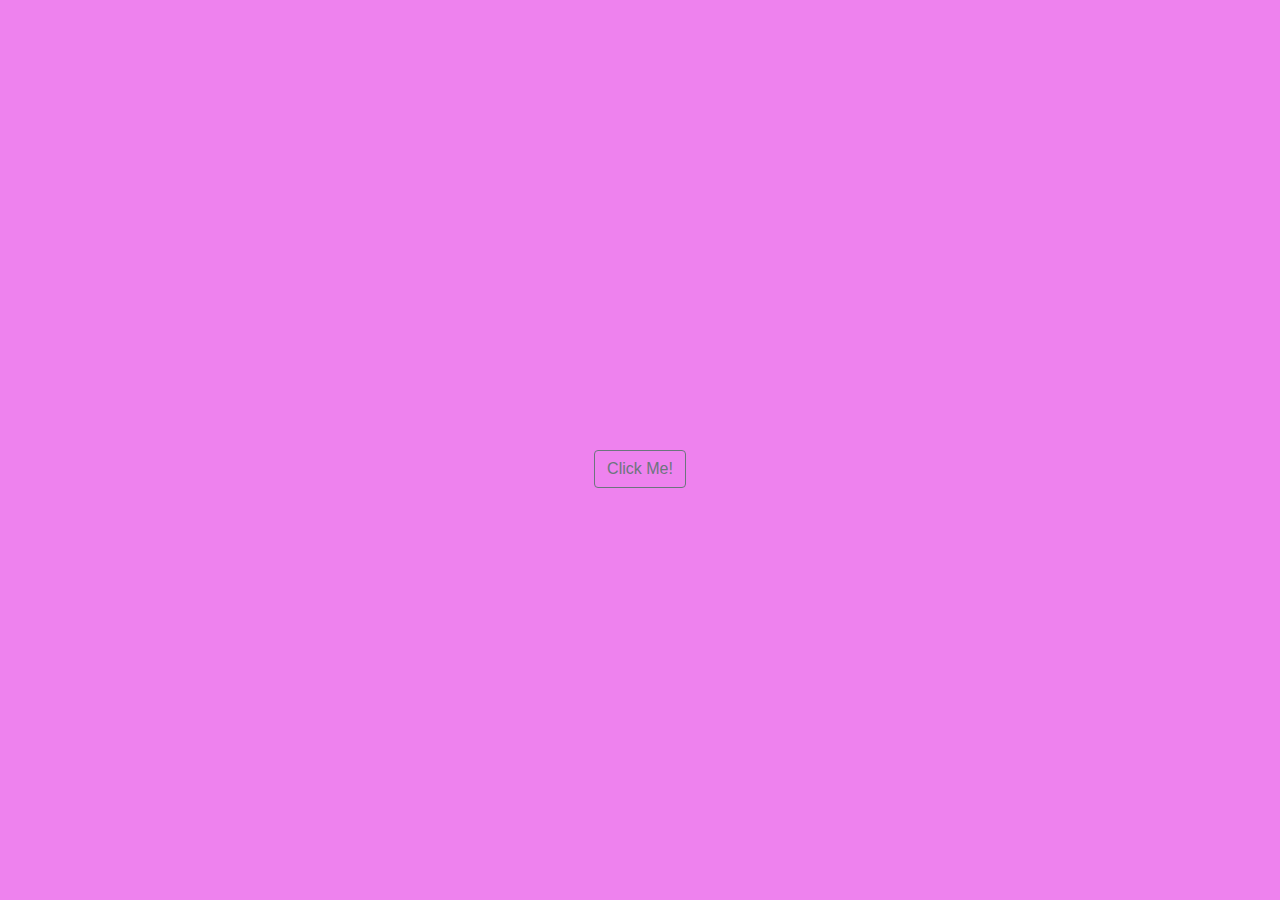
<file: __Project _Change_Color_Background/index.html>
<!DOCTYPE html>
<html lang="en">
<head>
    <meta charset="UTF-8">
    <meta name="viewport" content="width=device-width, initial-scale=1.0">
    <meta http-equiv="X-UA-Compatible" content="ie=edge">
    <title>Document</title>
    <!--bootstrap-->
    <link rel="stylesheet" href="./css/bootstrap.min.css">
    <!--main-->
    <link rel="stylesheet" href="./css/style.css">
    <!--google fonts -->
    <link rel="stylesheet" href="https://fonts.googleapis.com/css?family=Courgette">
    <!-- font awesome-->
    <!-- for local copies of font awesome, ensure webfont folder is also in local root directory-->
    <link rel="stylesheet" href="./css/all.min.css">
    </head>
<body>
    <div class="container">
        <div class="row max-height align-items-center text-center">
            <div class="col">
                <button class="btn btn-outline-secondary">Click Me!</button>
            </div> 

        </div>
               
    </div>
    
    <!--jQuery-->
    <script src="./js/jquery-3.4.1.min.js"></script>
    <!--bootstrap-->
    <script src="./js/bootstrap.bundle.min.js"></script>
    <script src="./js/script.js"></script>
</body>
</html>
</file>
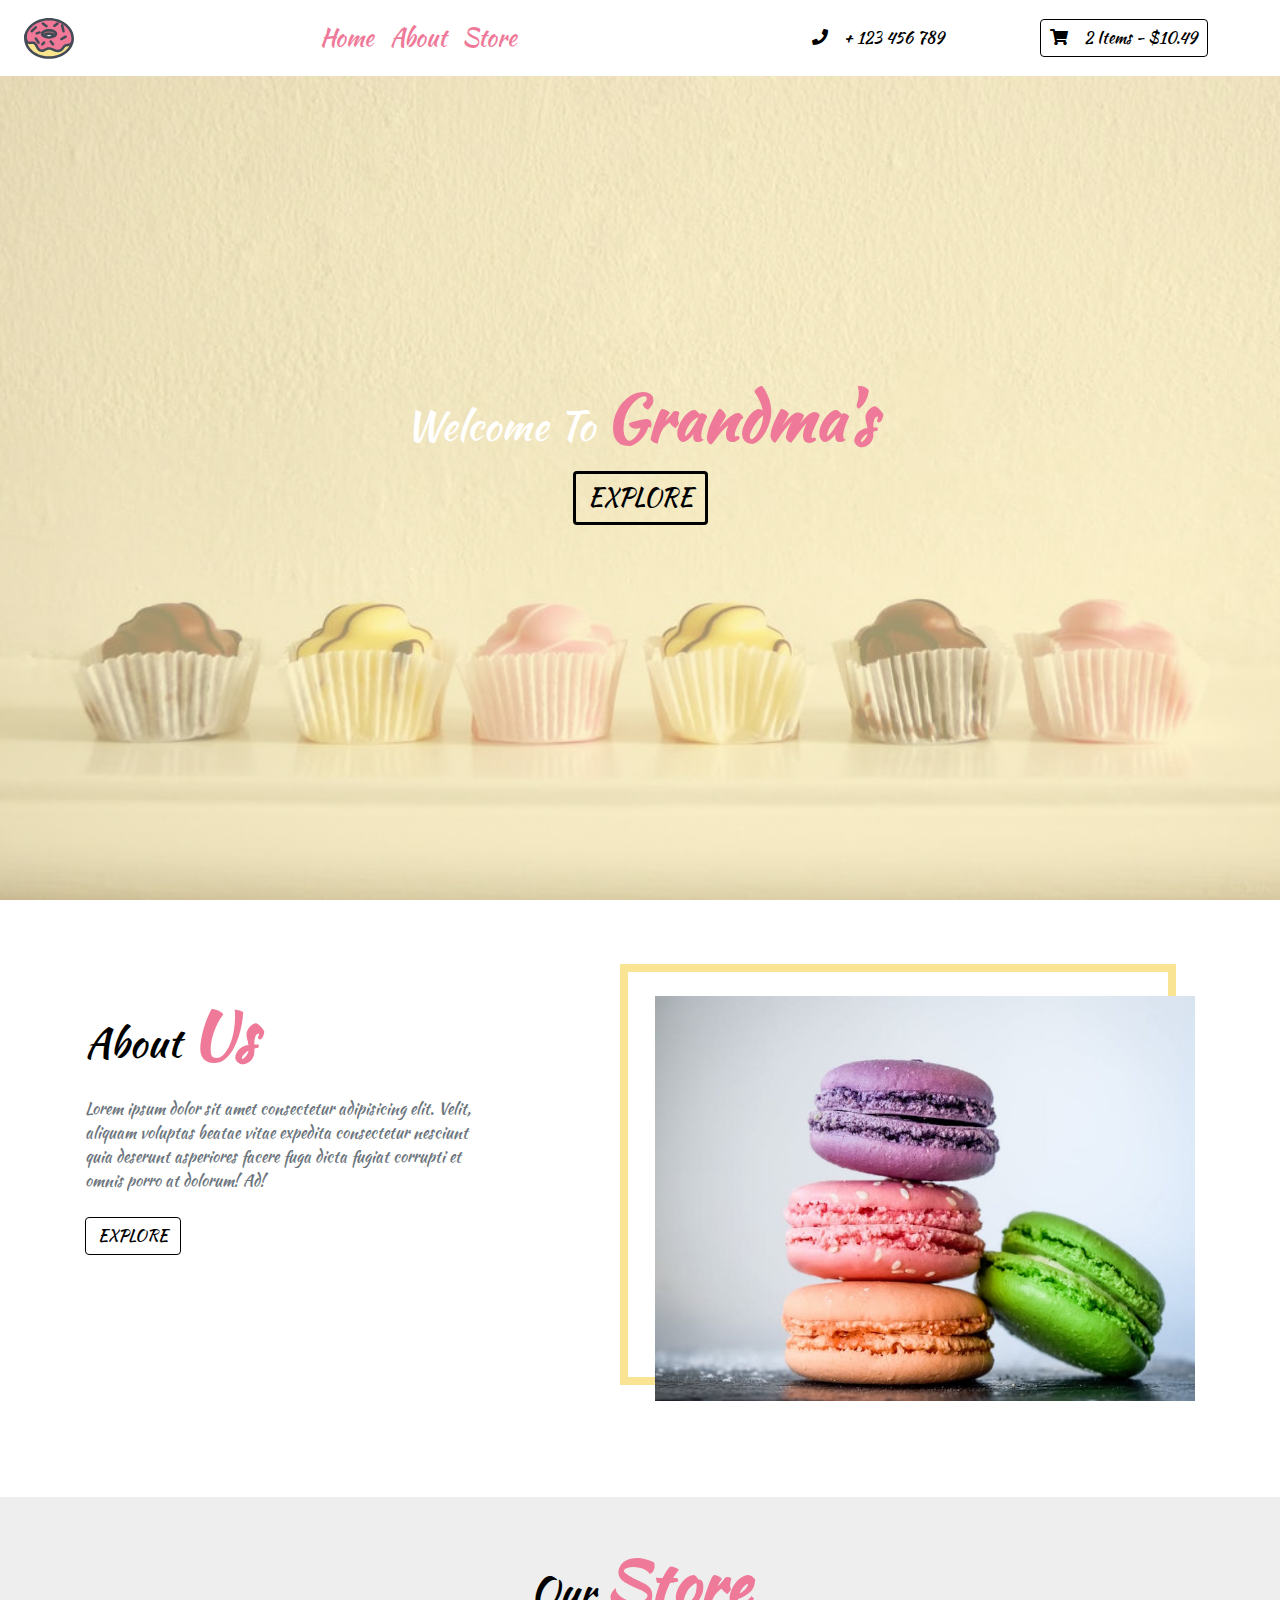
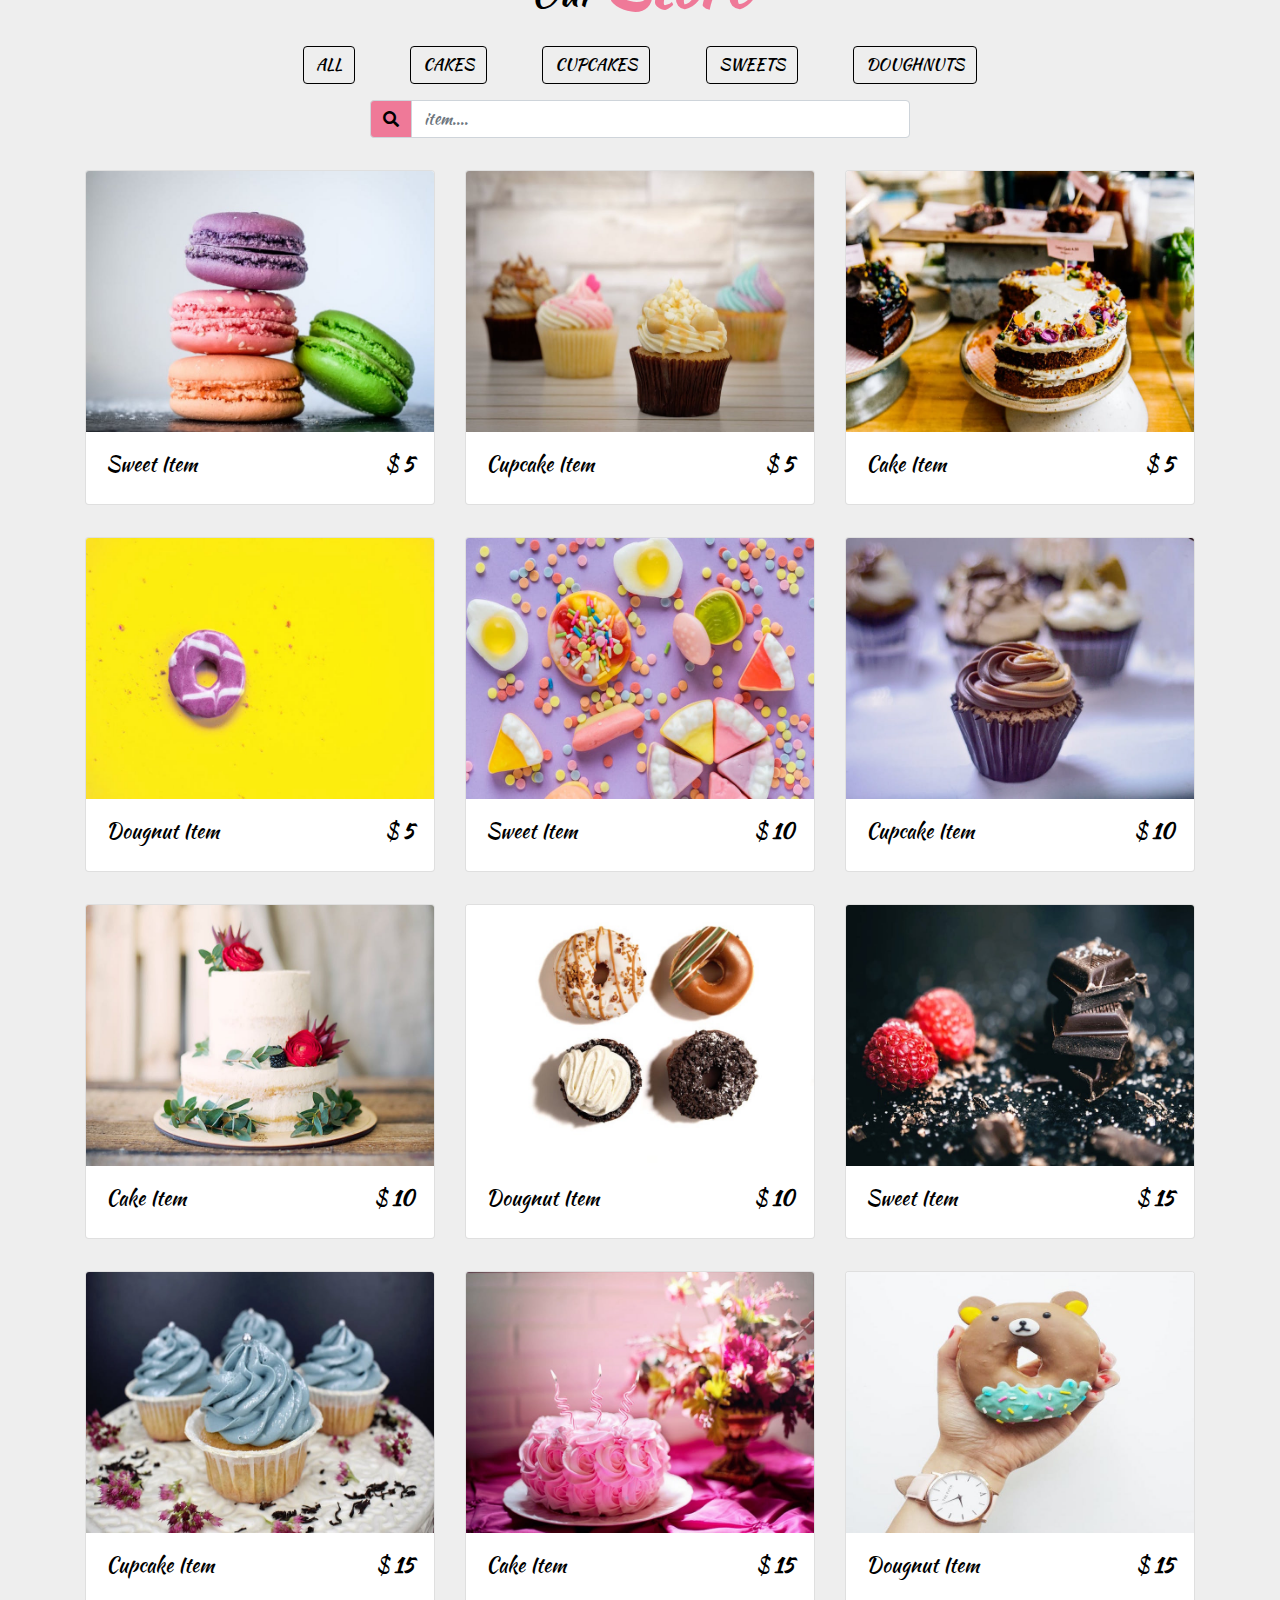
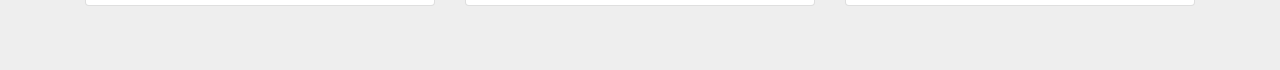
<file: _Filter_Project/index.html>
<!DOCTYPE html>
<html lang="en">

<head>
  <meta charset="UTF-8">
  <meta name="viewport" content="width=device-width, initial-scale=1.0">
  <meta http-equiv="X-UA-Compatible" content="ie=edge">
  <!-- bootstrap css -->
  <link rel="stylesheet" href="css/bootstrap.min.css">
  <!-- main css -->
  <link rel="stylesheet" href="css/style.css">

  <!-- font awesome -->
  <link rel="stylesheet" href="css/all.css">
  <title>Starter Template</title>
  <style>
  </style>
</head>

<body>
  <!-- header -->
  <header>
    <!-- navbar  -->
    <!-- 
https://www.iconfinder.com/icons/2427887/dessert_donut_doughnut_fat_sweets_icon
Creative Commons (Attribution 3.0 Unported);
https://www.iconfinder.com/korawan_m
     -->
    <nav class="navbar navbar-expand-lg px-4">
      <a class="navbar-brand" href="#"><img src="img/logo.svg" alt=""></a>
      <button class="navbar-toggler" type="button" data-toggle="collapse" data-target="#myNav">
        <span class="toggler-icon"><i class="fas fa-bars"></i></span>
      </button>
      <div class="collapse navbar-collapse" id="myNav">
        <ul class="navbar-nav mx-auto text-capitalize">
          <li class="nav-item active">
            <a class="nav-link" href="#">home</a>
          </li>
          <li class="nav-item">
            <a class="nav-link " href="#">about</a>
          </li>
          <li class="nav-item">
            <a class="nav-link" href="#">store</a>
          </li>
        </ul>
        <div class="nav-info-items d-none d-lg-flex ">
          <!-- single info -->
          <div class="nav-info align-items-center d-flex justify-content-between mx-lg-5">
            <span class="info-icon mx-lg-3"><i class="fas fa-phone"></i></span>
            <p class="mb-0">+ 123 456 789</p>
          </div>
          <!-- end of single info -->
          <!-- single info -->
          <div id="cart-info" class="nav-info align-items-center cart-info d-flex justify-content-between mx-lg-5">
            <span class="cart-info__icon mr-lg-3"><i class="fas fa-shopping-cart"></i></span>
            <p class="mb-0 text-capitalize"><span id="item-count">2 </span> items - $<span class="item-total">10.49</span></p>
          </div>
          <!-- end of single info -->
        </div>
      </div>
    </nav>
    <!-- end of nav -->
    <!-- banner  -->
    <div class="container-fluid">
      <div class="row max-height justify-content-center align-items-center">
        <div class="col-10 mx-auto banner text-center">
          <h1 class="text-capitalize">welcome to <strong class="banner-title ">grandma's</strong></h1>
          <a href="#store" class="btn banner-link text-uppercase my-2">explore</a>

        </div>
        <div id="cart" class="cart">
          <!-- cart item -->
          <div class="cart-item d-flex justify-content-between text-capitalize my-3">
            <img src="img/z-cake-2.jpeg" class="img-fluid rounded-circle" id="item-img" alt="">
            <div class="item-text">

              <p id="cart-item-title" class="font-weight-bold mb-0">cart item</p>
              <p id="cart-item-price" class="mb-0">10.99</p>
            </div>
            <a href="#" id='cart-item-remove' class="cart-item-remove">
              <i class="fas fa-trash"></i>
            </a>
          </div>
          <!--end of  cart item -->
          <!-- cart item -->
          <div class="cart-item d-flex justify-content-between text-capitalize my-3">
            <img src="img/z-sweets-3.jpeg" class="img-fluid rounded-circle" id="item-img" alt="">
            <div class="cart-item-text">

              <p id="cart-item-title" class="font-weight-bold mb-0">cart item</p>
              <p id="cart-item-price" class="mb-0">10.99</p>
            </div>
            <a href="#" id='cart-item-remove' class="cart-item-remove">
              <i class="fas fa-trash"></i>
            </a>
          </div>
          <!--end of  cart item -->
          <!-- cart total -->
          <div class="cart-total-container d-flex justify-content-around text-capitalize mt-5">
            <h5>total</h5>
            <h5> $ <strong id="cart-total" class="font-weight-bold">10.00</strong> </h5>
          </div>
          <!--end cart total -->
          <!-- cart buttons -->
          <div class="cart-buttons-container mt-3 d-flex justify-content-between">
            <a href="#" id="clear-cart" class="btn btn-outline-secondary btn-black text-uppercase">clear cart</a>
            <a href="#" class="btn btn-outline-secondary text-uppercase btn-pink">checkout</a>
          </div>
          <!--end of  cart buttons -->
          <!--  -->
        </div>
      </div>
    </div>




    <!--end of  banner  -->
  </header>
  <!-- header -->
  <!-- about us -->
  <section class="about py-5" id="about">
    <div class="container">

      <div class="row">
        <div class="col-10 mx-auto col-md-6 my-5">
          <h1 class="text-capitalize">about <strong class="banner-title ">us</strong></h1>
          <p class="my-4 text-muted w-75">Lorem ipsum dolor sit amet consectetur adipisicing elit. Velit, aliquam voluptas
            beatae vitae expedita consectetur nesciunt quia deserunt asperiores facere fuga dicta fugiat corrupti et omnis
            porro at dolorum! Ad!</p>
          <a href="#" class="btn btn-outline-secondary btn-black text-uppercase ">explore</a>

        </div>
        <div class="col-10 mx-auto col-md-6 align-self-center my-5">
          <div class="about-img__container">
            <img src="img/sweets-1.jpeg" class="img-fluid" alt="">
          </div>
        </div>
      </div>
    </div>
  </section>

  <!-- end of about us -->


  <!-- store -->
  <section id="store" class="store py-5">
    <div class="container">
      <!-- section title -->
      <div class="row">
        <div class="col-10 mx-auto col-sm-6 text-center">
          <h1 class="text-capitalize">our <strong class="banner-title ">store</strong></h1>
        </div>
      </div>
      <!-- end of section title -->
      <!--filter buttons -->
      <div class="row">
        <div class=" col-lg-8 mx-auto d-flex justify-content-around my-2 sortBtn flex-wrap">
          <a href="#" class="btn btn-outline-secondary btn-black text-uppercase filter-btn m-2" data-filter="all"> all</a>
          <a href="#" class="btn btn-outline-secondary btn-black text-uppercase filter-btn m-2" data-filter="cakes">cakes</a>
          <a href="#" class="btn btn-outline-secondary btn-black text-uppercase filter-btn m-2" data-filter="cupcakes">cupcakes</a>
          <a href="#" class="btn btn-outline-secondary btn-black text-uppercase filter-btn m-2" data-filter="sweets">sweets</a>
          <a href="#" class="btn btn-outline-secondary btn-black text-uppercase filter-btn m-2" data-filter="doughnuts">doughnuts</a>
        </div>
      </div>
      <!-- search box -->
      <div class="row">

        <div class="col-10 mx-auto col-md-6">
          <form>
            <div class="input-group mb-3">
              <div class="input-group-prepend ">
                <span class="input-group-text search-box" id="search-icon"><i class="fas fa-search"></i></span>
              </div>
              <input type="text" class="form-control" placeholder='item....' id="search-item">
            </div>

          </form>
        </div>
      </div>
      <!--end of filter buttons -->
      <!-- store  items-->
      <div class="row" id="store-items">
        <!-- single item -->
        <div class="col-10 col-sm-6 col-lg-4 mx-auto my-3 store-item sweets" data-item="sweets">
          <div class="card ">
            <div class="img-container">
              <img src="img/sweets-1.jpeg" class="card-img-top store-img" alt="">
              <span class="store-item-icon">
                <i class="fas fa-shopping-cart"></i>
              </span>
            </div>
            <div class="card-body">
              <div class="card-text d-flex justify-content-between text-capitalize">
                <h5 id="store-item-name">sweet item</h5>
                <h5 class="store-item-value">$ <strong id="store-item-price" class="font-weight-bold">5</strong></h5>

              </div>
            </div>


          </div>
          <!-- end of card-->
        </div>
        <!--end of single store item-->
        <!-- single item -->
        <div class="col-10 col-sm-6 col-lg-4 mx-auto my-3 store-item cupcakes" data-item="cupcakes">
          <div class="card ">
            <div class="img-container">
              <img src="img/cupcake-1.jpeg" class="card-img-top store-img" alt="">
              <span class="store-item-icon">
                <i class="fas fa-shopping-cart"></i>
              </span>
            </div>
            <div class="card-body">
              <div class="card-text d-flex justify-content-between text-capitalize">
                <h5 id="store-item-name">cupcake item</h5>
                <h5 class="store-item-value">$ <strong id="store-item-price" class="font-weight-bold">5</strong></h5>

              </div>
            </div>


          </div>
          <!-- end of card-->
        </div>
        <!--end of single store item-->
        <!-- single item -->
        <div class="col-10 col-sm-6 col-lg-4 mx-auto my-3 store-item cakes" data-item="cakes">
          <div class="card ">
            <div class="img-container">
              <img src="img/cake-1.jpeg" class="card-img-top store-img" alt="">
              <span class="store-item-icon">
                <i class="fas fa-shopping-cart"></i>
              </span>
            </div>
            <div class="card-body">
              <div class="card-text d-flex justify-content-between text-capitalize">
                <h5 id="store-item-name">cake item</h5>
                <h5 class="store-item-value">$ <strong id="store-item-price" class="font-weight-bold">5</strong></h5>

              </div>
            </div>


          </div>
          <!-- end of card-->
        </div>
        <!--end of single store item-->
        <!-- single item -->
        <div class="col-10 col-sm-6 col-lg-4 mx-auto my-3 store-item doughnuts" data-item="dougnuts">
          <div class="card ">
            <div class="img-container">
              <img src="img/doughnut-1.jpeg" class="card-img-top store-img" alt="">
              <span class="store-item-icon">
                <i class="fas fa-shopping-cart"></i>
              </span>
            </div>
            <div class="card-body">
              <div class="card-text d-flex justify-content-between text-capitalize">
                <h5 id="store-item-name">dougnut item</h5>
                <h5 class="store-item-value">$ <strong id="store-item-price" class="font-weight-bold">5</strong></h5>

              </div>
            </div>


          </div>
          <!-- end of card-->
        </div>
        <!--end of single store item-->
        <!-- single item -->
        <div class="col-10 col-sm-6 col-lg-4 mx-auto my-3 store-item sweets" data-item="sweets">
          <div class="card ">
            <div class="img-container">
              <img src="img/sweets-2.jpeg" class="card-img-top store-img" alt="">
              <span class="store-item-icon">
                <i class="fas fa-shopping-cart"></i>
              </span>
            </div>
            <div class="card-body">
              <div class="card-text d-flex justify-content-between text-capitalize">
                <h5 id="store-item-name">sweet item</h5>
                <h5 class="store-item-value">$ <strong id="store-item-price" class="font-weight-bold">10</strong></h5>

              </div>
            </div>


          </div>
          <!-- end of card-->
        </div>
        <!--end of single store item-->
        <!-- single item -->
        <div class="col-10 col-sm-6 col-lg-4 mx-auto my-3 store-item cupcakes" data-item="cupcakes">
          <div class="card ">
            <div class="img-container">
              <img src="img/cupcake-2.jpeg" class="card-img-top store-img" alt="">
              <span class="store-item-icon">
                <i class="fas fa-shopping-cart"></i>
              </span>
            </div>
            <div class="card-body">
              <div class="card-text d-flex justify-content-between text-capitalize">
                <h5 id="store-item-name">cupcake item</h5>
                <h5 class="store-item-value">$ <strong id="store-item-price" class="font-weight-bold">10</strong></h5>

              </div>
            </div>


          </div>
          <!-- end of card-->
        </div>
        <!--end of single store item-->
        <!-- single item -->
        <div class="col-10 col-sm-6 col-lg-4 mx-auto my-3 store-item cakes" data-item="cakes">
          <div class="card ">
            <div class="img-container">
              <img src="img/cake-2.jpeg" class="card-img-top store-img" alt="">
              <span class="store-item-icon">
                <i class="fas fa-shopping-cart"></i>
              </span>
            </div>
            <div class="card-body">
              <div class="card-text d-flex justify-content-between text-capitalize">
                <h5 id="store-item-name">cake item</h5>
                <h5 class="store-item-value">$ <strong id="store-item-price" class="font-weight-bold">10</strong></h5>

              </div>
            </div>


          </div>
          <!-- end of card-->
        </div>
        <!--end of single store item-->
        <!-- single item -->
        <div class="col-10 col-sm-6 col-lg-4 mx-auto my-3 store-item doughnuts" data-item="dougnuts">
          <div class="card ">
            <div class="img-container">
              <img src="img/doughnut-2.jpeg" class="card-img-top store-img" alt="">
              <span class="store-item-icon">
                <i class="fas fa-shopping-cart"></i>
              </span>
            </div>
            <div class="card-body">
              <div class="card-text d-flex justify-content-between text-capitalize">
                <h5 id="store-item-name">dougnut item</h5>
                <h5 class="store-item-value">$ <strong id="store-item-price" class="font-weight-bold">10</strong></h5>

              </div>
            </div>


          </div>
          <!-- end of card-->
        </div>
        <!--end of single store item-->
        <!-- single item -->
        <div class="col-10 col-sm-6 col-lg-4 mx-auto my-3 store-item sweets" data-item="sweets">
          <div class="card ">
            <div class="img-container">
              <img src="img/sweets-3.jpeg" class="card-img-top store-img" alt="">
              <span class="store-item-icon">
                <i class="fas fa-shopping-cart"></i>
              </span>
            </div>
            <div class="card-body">
              <div class="card-text d-flex justify-content-between text-capitalize">
                <h5 id="store-item-name">sweet item</h5>
                <h5 class="store-item-value">$ <strong id="store-item-price" class="font-weight-bold">15</strong></h5>

              </div>
            </div>


          </div>
          <!-- end of card-->
        </div>
        <!--end of single store item-->
        <!-- single item -->
        <div class="col-10 col-sm-6 col-lg-4 mx-auto my-3 store-item cupcakes" data-item="cupcakes">
          <div class="card ">
            <div class="img-container">
              <img src="img/cupcake-3.jpeg" class="card-img-top store-img" alt="">
              <span class="store-item-icon">
                <i class="fas fa-shopping-cart"></i>
              </span>
            </div>
            <div class="card-body">
              <div class="card-text d-flex justify-content-between text-capitalize">
                <h5 id="store-item-name">cupcake item</h5>
                <h5 class="store-item-value">$ <strong id="store-item-price" class="font-weight-bold">15</strong></h5>

              </div>
            </div>


          </div>
          <!-- end of card-->
        </div>
        <!--end of single store item-->
        <!-- single item -->
        <div class="col-10 col-sm-6 col-lg-4 mx-auto my-3 store-item cakes" data-item="cakes">
          <div class="card ">
            <div class="img-container">
              <img src="img/cake-3.jpeg" class="card-img-top store-img" alt="">
              <span class="store-item-icon">
                <i class="fas fa-shopping-cart"></i>
              </span>
            </div>
            <div class="card-body">
              <div class="card-text d-flex justify-content-between text-capitalize">
                <h5 id="store-item-name">cake item</h5>
                <h5 class="store-item-value">$ <strong id="store-item-price" class="font-weight-bold">15</strong></h5>

              </div>
            </div>


          </div>
          <!-- end of card-->
        </div>
        <!--end of single store item-->
        <!-- single item -->
        <div class="col-10 col-sm-6 col-lg-4 mx-auto my-3 store-item doughnuts" data-item="dougnuts">
          <div class="card ">
            <div class="img-container">
              <img src="img/doughnut-3.jpeg" class="card-img-top store-img" alt="">
              <span class="store-item-icon">
                <i class="fas fa-shopping-cart"></i>
              </span>
            </div>
            <div class="card-body">
              <div class="card-text d-flex justify-content-between text-capitalize">
                <h5 id="store-item-name">dougnut item</h5>
                <h5 class="store-item-value">$ <strong id="store-item-price" class="font-weight-bold">15</strong></h5>

              </div>
            </div>


          </div>
          <!-- end of card-->
        </div>
        <!--end of single store item-->

      </div>
  </section>
  <!--end of store items -->



  <!-- jquery -->
  <script src="js/jquery-3.3.1.min.js"></script>
  <!-- bootstrap js -->
  <script src="js/bootstrap.bundle.min.js"></script>
  <!-- script js -->
  <script src="js/app.js"></script>
</body>

</html>
</file>
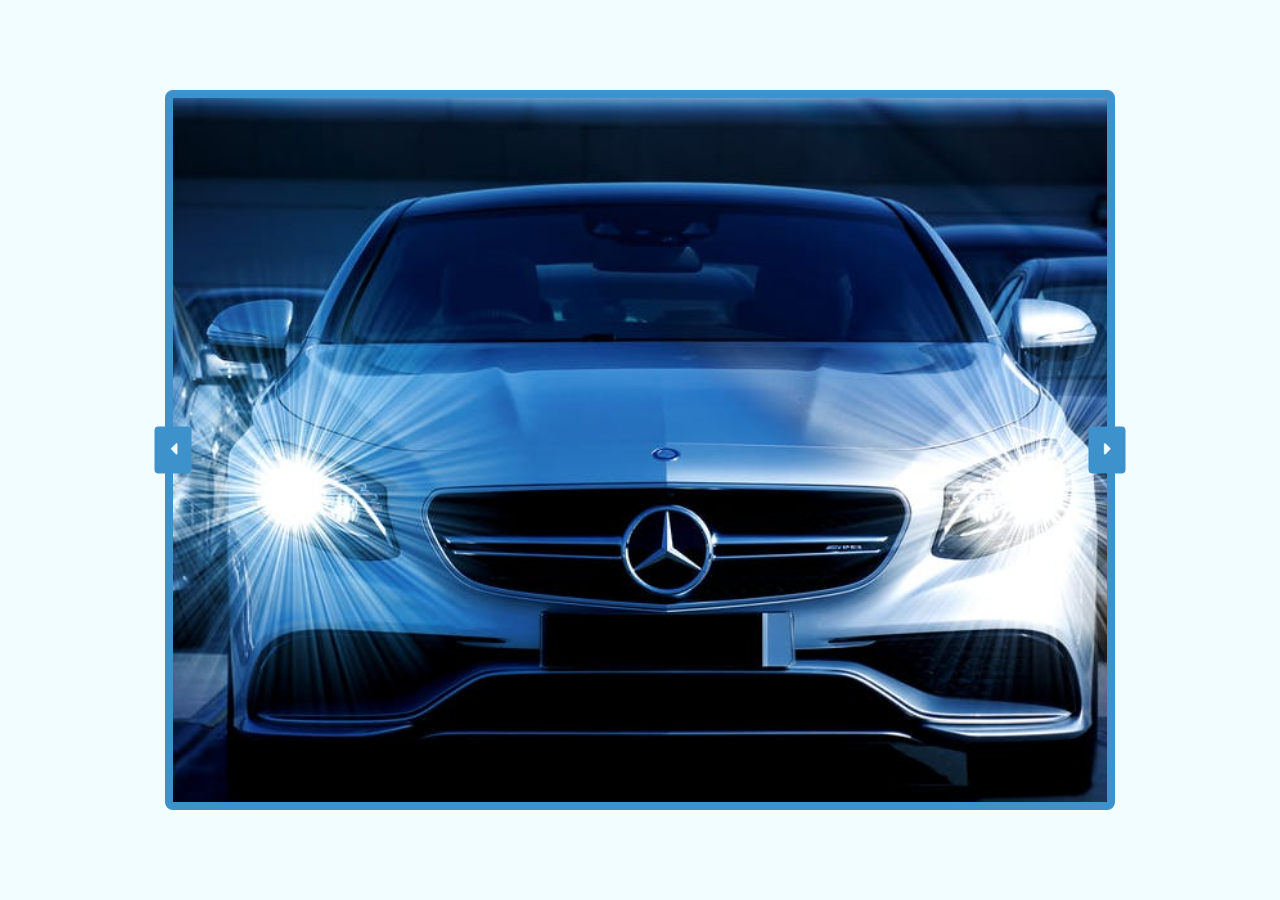
<file: _Project_Background_Image_Slider/index.html>
<!DOCTYPE html>
<html lang="en">

<head>
 <meta charset="UTF-8">
 <meta name="viewport" content="width=device-width, initial-scale=1.0">
 <meta http-equiv="X-UA-Compatible" content="ie=edge">
 <!-- bootstrap css -->
 <link rel="stylesheet" href="css/bootstrap.min.css">
 <!-- main css -->
 <link rel="stylesheet" href="css/main.css">
 <!-- google fonts -->
 <link href="https://fonts.googleapis.com/css?family=Courgette" rel="stylesheet">

 <!-- font awesome -->
 <link rel="stylesheet" href="css/all.css">
 <title>Background Image Project</title>
 <style>
 </style>
</head>

<body>


 <div class="container">
  <div class="row max-height align-items-center">
   <div class="col-9 col-md-10 mx-auto img-container">
    <a class="btn btn-left"><i class="fas fa-caret-left"></i></a>
    <a class="btn btn-right"><i class="fas fa-caret-right"></i></a>
   </div>
  </div>
 </div>





 <!-- jquery -->
 <script src="js/jquery-3.3.1.min.js"></script>
 <!-- bootstrap js -->
 <script src="js/bootstrap.bundle.min.js"></script>
 <!-- script js -->
 <script src="js/app.js"></script>
</body>

</html>
</file>
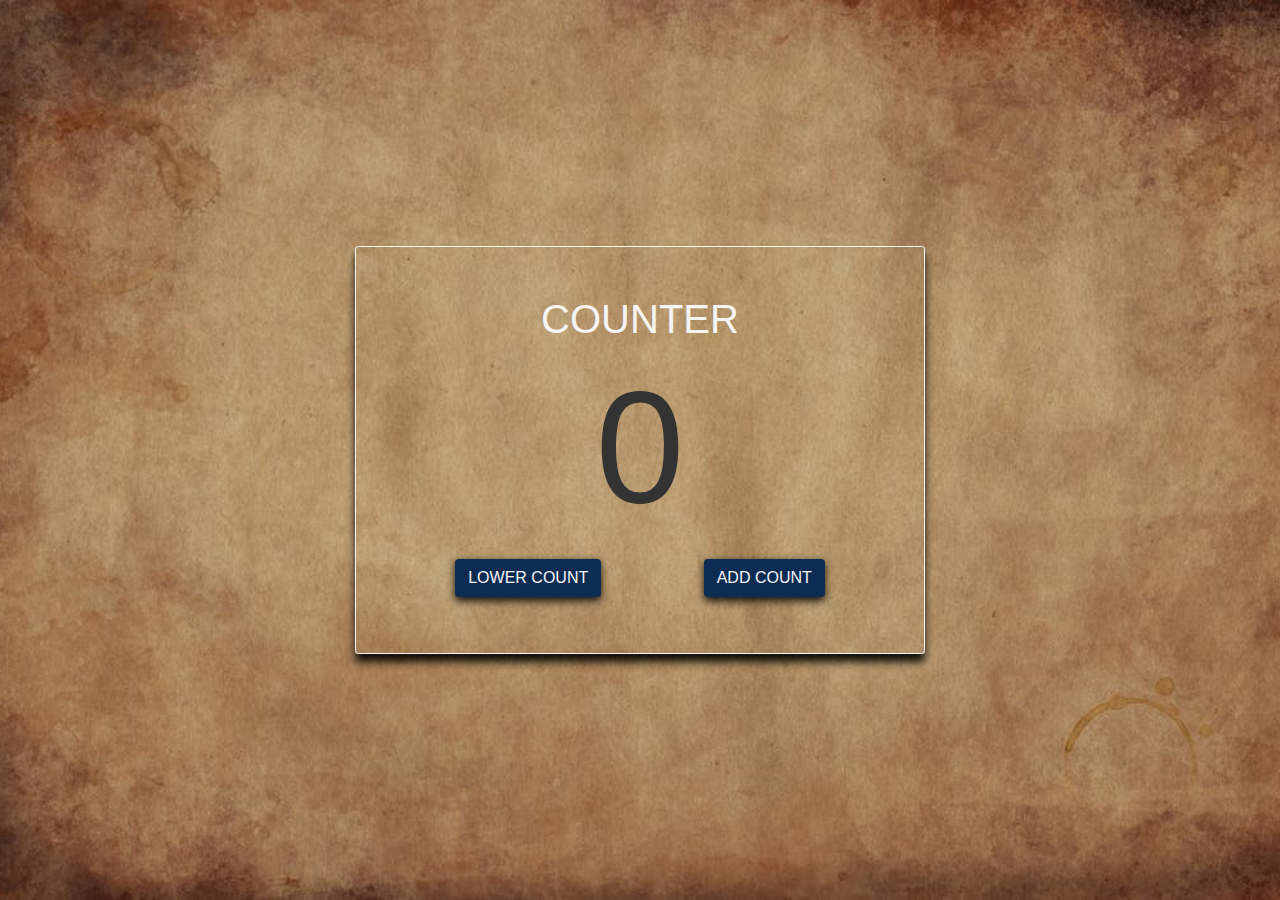
<file: _Project_Counter/index.html>
<!DOCTYPE html>
<html lang="en">

<head>
 <meta charset="UTF-8">
 <meta name="viewport" content="width=device-width, initial-scale=1.0">
 <meta http-equiv="X-UA-Compatible" content="ie=edge">
 <!-- bootstrap css -->
 <link rel="stylesheet" href="css/bootstrap.min.css">
 <!-- main css -->
 <link rel="stylesheet" href="css/main.css">
 <!-- google fonts -->
 <link href="https://fonts.googleapis.com/css?family=Courgette" rel="stylesheet">

 <!-- font awesome -->
 <script src="js/all.js"></script>
 <title>Counter Project</title>
 <style>
 </style>
</head>

<body>


 <div class="container">
  <div class="row max-height align-items-center">
   <div class="col-10 mx-auto col-md-6 text-center main-container p-5">
    <h1 class="text-uppercase">counter</h1>
    <h1 id="counter">0</h1>
    <div class="btn-container d-flex justify-content-around flex-wrap">
     <button class="btn counterBtn prevBtn text-uppercase m-2">lower count</button>
     <button class="btn counterBtn nextBtn text-uppercase m-2">add count</button>
    </div>
   </div>
  </div>
 </div>



 <!-- jquery -->
 <script src="js/jquery-3.3.1.min.js"></script>
 <!-- bootstrap js -->
 <script src="js/bootstrap.bundle.min.js"></script>
 <!-- script js -->
 <script src="js/app.js"></script>
</body>

</html>
</file>
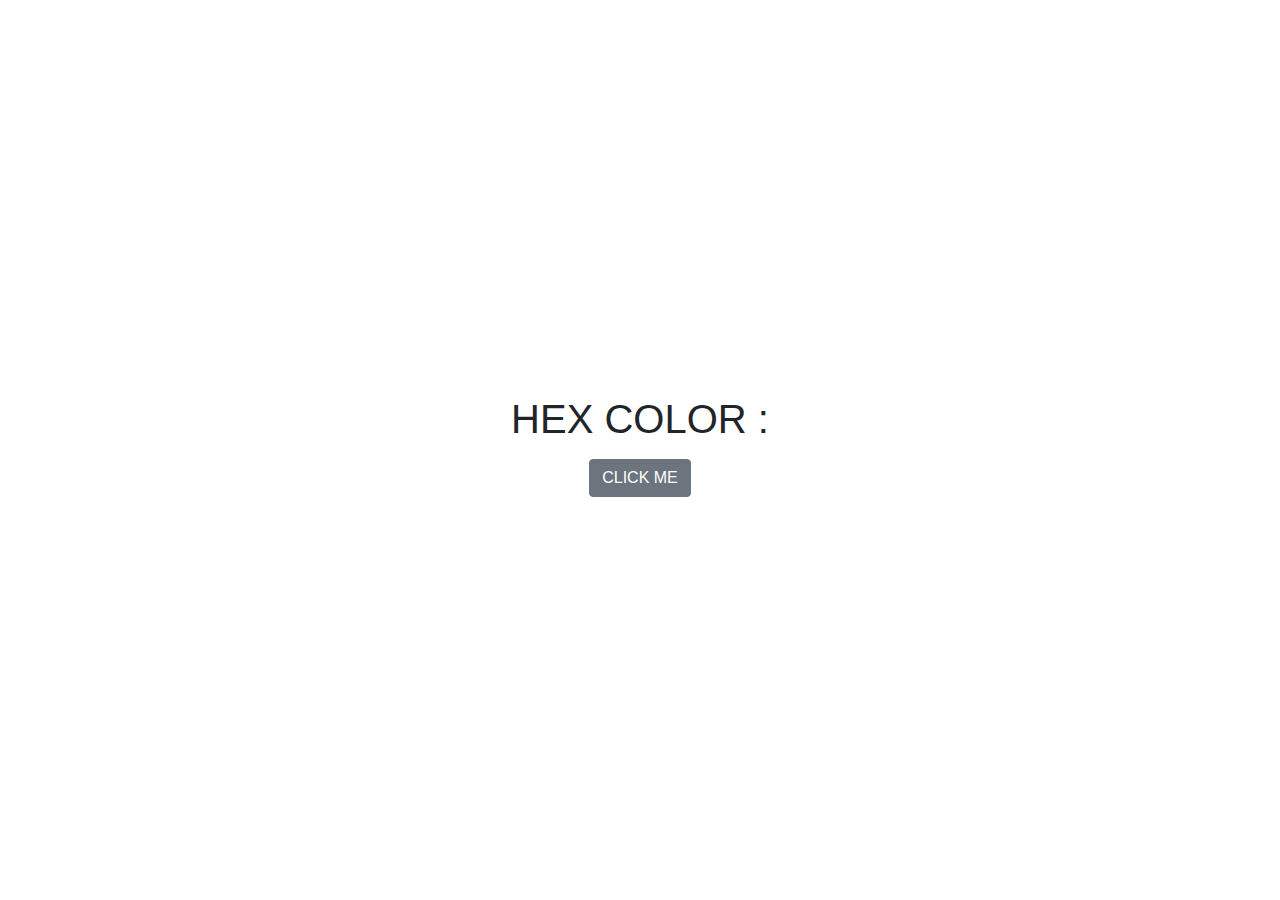
<file: _Project_Hex_Color_Background/index.html>
<!DOCTYPE html>
<html lang="en">

<head>
 <meta charset="UTF-8">
 <meta name="viewport" content="width=device-width, initial-scale=1.0">
 <meta http-equiv="X-UA-Compatible" content="ie=edge">
 <!-- bootstrap css -->
 <link rel="stylesheet" href="css/bootstrap.min.css">
 <!-- main css -->
 <link rel="stylesheet" href="css/main.css">
 <!-- google fonts -->
 <link href="https://fonts.googleapis.com/css?family=Courgette" rel="stylesheet">

 <!-- font awesome -->
 <script src="js/all.js"></script>
 <title>Hex Color</title>
 <style>
 </style>
</head>

<body>

 <div class="container">
  <div class="row max-height align-items-center">
   <div class="col-10 col-md-6 mx-auto text-center">
    <h1 class=text-uppercase>hex color :<span id="hex-value"></span></h1>
    <a href="#" id="btn" class="btn btn-secondary text-uppercase my-2">click me</a>
   </div>
  </div>
 </div>





 <!-- jquery -->
 <script src="js/jquery-3.3.1.min.js"></script>
 <!-- bootstrap js -->
 <script src="js/bootstrap.bundle.min.js"></script>
 <!-- script js -->
 <script src="js/app.js"></script>
</body>

</html>
</file>
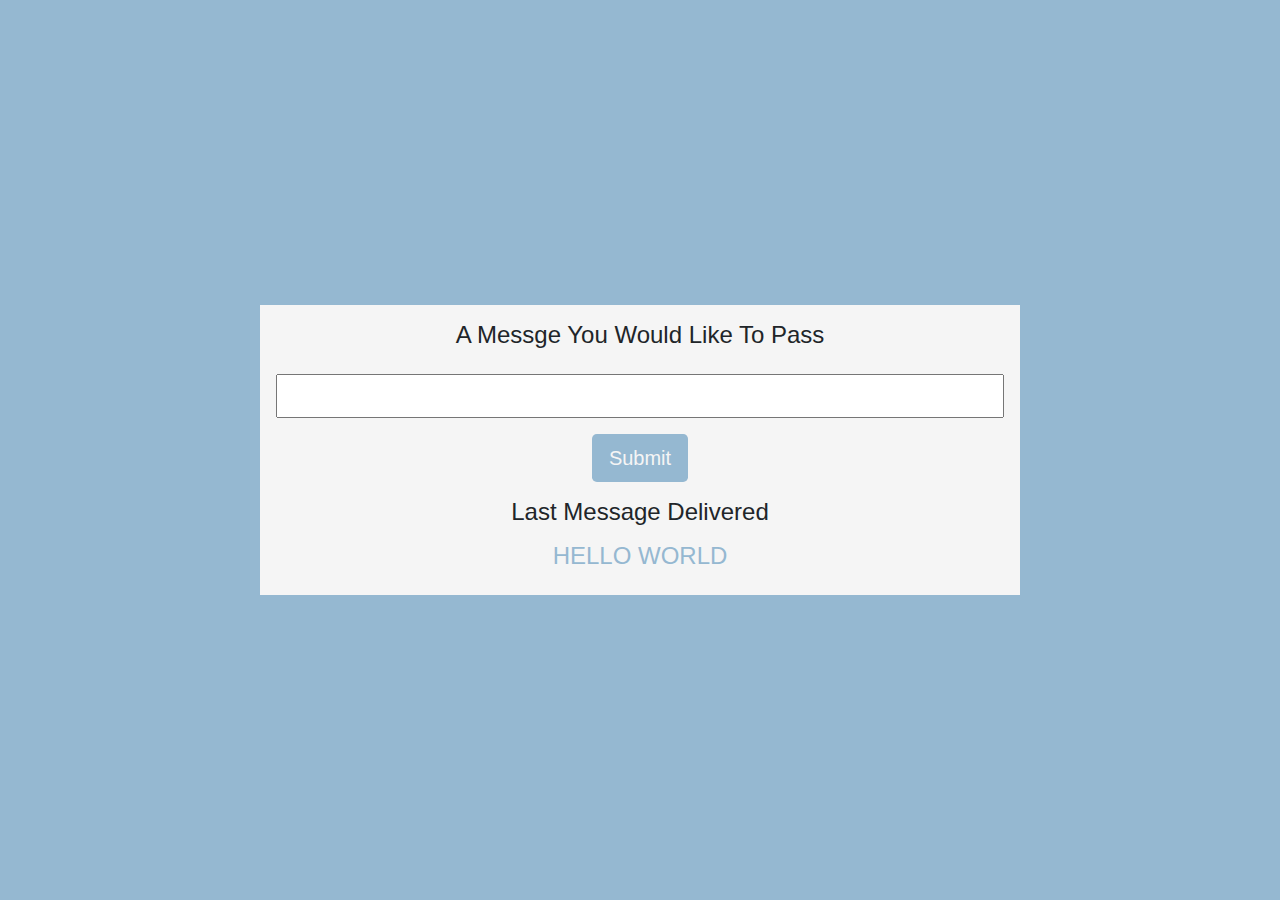
<file: _Project_Pass_The_Message/index.html>
<!DOCTYPE html>
<html lang="en">

<head>
 <meta charset="UTF-8">
 <meta name="viewport" content="width=device-width, initial-scale=1.0">
 <meta http-equiv="X-UA-Compatible" content="ie=edge">
 <!-- bootstrap css -->
 <link rel="stylesheet" href="css/bootstrap.min.css">
 <!-- main css -->
 <link rel="stylesheet" href="css/main.css">
 <!-- google fonts -->
 <link href="https://fonts.googleapis.com/css?family=Courgette" rel="stylesheet">

 <!-- font awesome -->
 <script src="js/all.js"></script>
 <title>Starter Template</title>
 <style>
 </style>
</head>

<body>

 <div class="container">
  <div class="row max-height align-items-center">
   <div class="col-10 mx-auto col-md-8 message-container text-center p-3">
    <h4 class="text-capitalize">A messge you would like to pass</h4>
    <form id="message-form">
     <input type="text" name="" id="message" class="w-100 my-3 p-2">
     <input type="submit" id="submitBtn" class="btn btn-lg">
    </form>
    <h5 class="p-2 alert alert-danger my-3 text-capitalize feedback">please enter a value to pass</h5>
    <h4 class="text-capitalize my-3">last message delivered</h4>
    <h4 class="message-content text-uppercase">hello world</h4>

   </div>
  </div>
 </div>




 <!-- jquery -->
 <script src="js/jquery-3.3.1.min.js"></script>
 <!-- bootstrap js -->
 <script src="js/bootstrap.bundle.min.js"></script>
 <!-- script js -->
 <script src="js/app.js"></script>
</body>

</html>
</file>
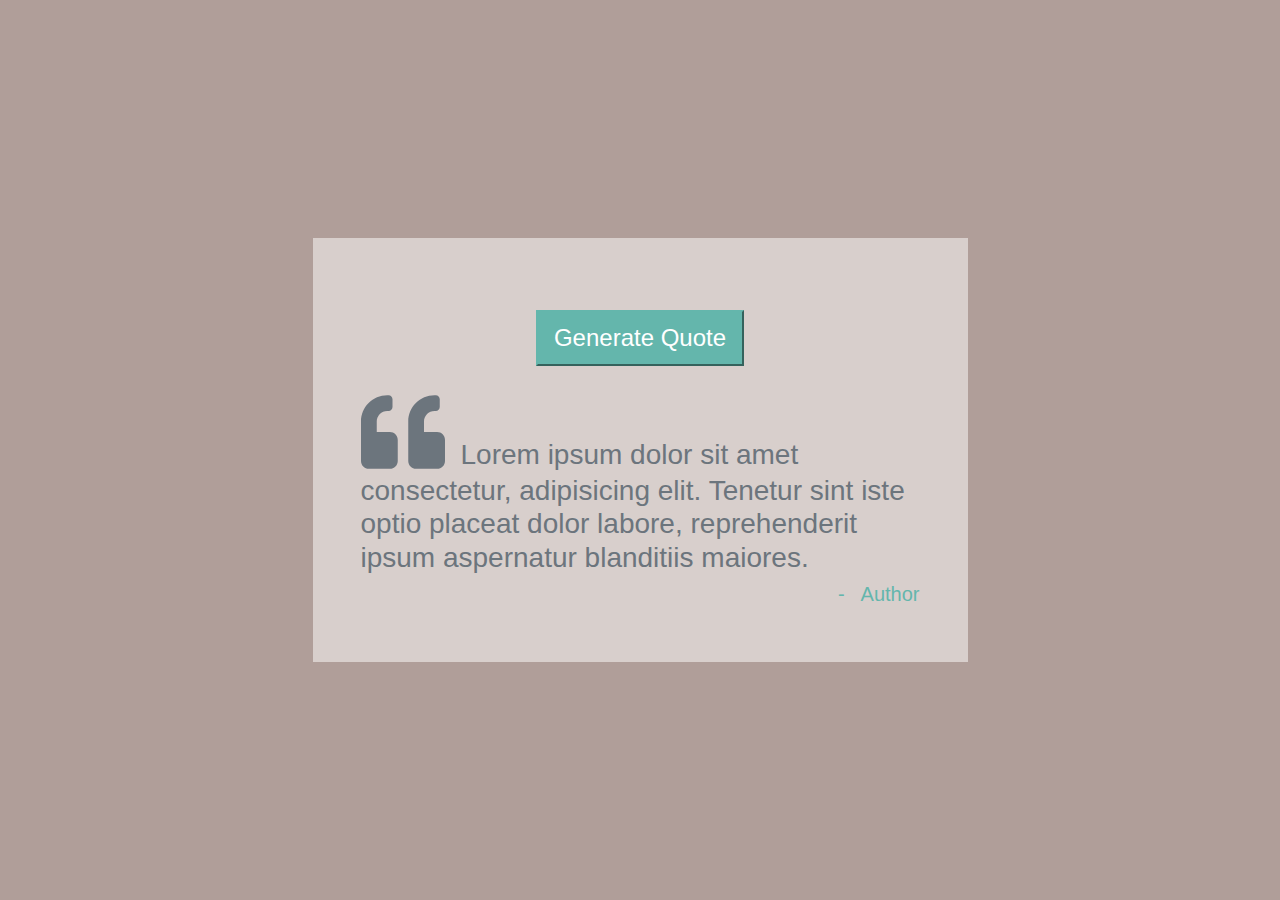
<file: _Project_Random_Quotes/index.html>
<!DOCTYPE html>
<html lang="en">

<head>
  <meta charset="UTF-8">
  <meta name="viewport" content="width=device-width, initial-scale=1.0">
  <meta http-equiv="X-UA-Compatible" content="ie=edge">
  <!-- bootstrap css -->
  <link rel="stylesheet" href="css/bootstrap.min.css">
  <!-- main css -->
  <link rel="stylesheet" href="css/main.css">
  <!-- google fonts -->
  <link href="https://fonts.googleapis.com/css?family=Courgette" rel="stylesheet">

  <!-- font awesome -->
  <script src="js/all.js"></script>
  <title>Display Quotes</title>
  <style>
  </style>
</head>

<body>

  <div class="conainer">
    <div class="row max-height align-items-center">
      <div class="col-11 mx-auto col-md-6 quote-container p-5">
        <button class="btn-outline-primary text-capitalize my-4 d-block mx-auto" id="generate-btn">generate quote</button>

        <h3 class="text-muted"><span class="quote-icon mr-3"><i class="fas fa-quote-left fa-3x"></i></span><span id="quote">Lorem
            ipsum dolor sit amet consectetur, adipisicing elit. Tenetur sint iste optio placeat dolor labore, reprehenderit
            ipsum aspernatur blanditiis maiores.
          </span></i></span></h3>
        <h5 class="text-right text-capitalize author">-<span class="quote-author ml-3 ">author</span></h5>
      </div>


    </div>
  </div>




  <!-- jquery -->
  <script src="js/jquery-3.3.1.min.js"></script>
  <!-- bootstrap js -->
  <script src="js/bootstrap.bundle.min.js"></script>
  <!-- script js -->
  <script src="js/app.js"></script>
</body>

</html>
</file>
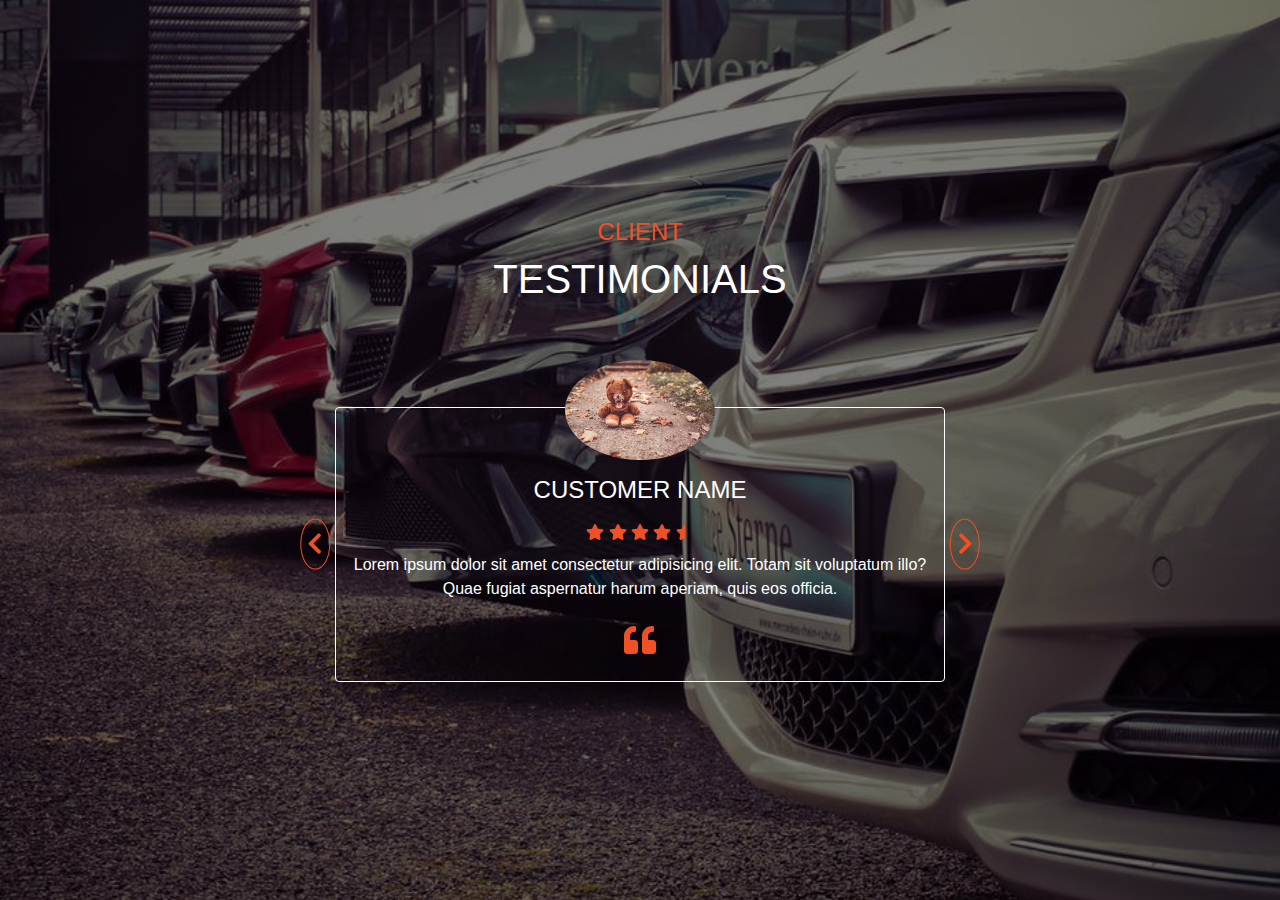
<file: _Project_Testimonials/index.html>
<!DOCTYPE html>
<html lang="en">

<head>
 <meta charset="UTF-8">
 <meta name="viewport" content="width=device-width, initial-scale=1.0">
 <meta http-equiv="X-UA-Compatible" content="ie=edge">
 <!-- bootstrap css -->
 <link rel="stylesheet" href="css/bootstrap.min.css">
 <!-- main css -->
 <link rel="stylesheet" href="css/main.css">
 <!-- google fonts -->
 <link href="https://fonts.googleapis.com/css?family=Courgette" rel="stylesheet">

 <!-- font awesome -->
 <script src="js/all.js"></script>
 <title>Starter Template</title>
 <style>
 </style>
</head>

<body>

 <div class="container-fluid">
  <div class="row max-height align-items-center">
   <!-- col -->
   <div class="col-10 mx-auto col-md-6">
    <div class="row">
     <div class="col text-center my-5">
      <h4 class="title-heading text-uppercase">client</h4>
      <h1 class="title-subheading text-uppercase">testimonials</h1>
     </div>
    </div>

    <div class="card my-5 text-center customer-card ">
     <img src="img/customer-0.jpg" width="150" id="customer-img" class="img-card mx-auto" alt="">
     <h4 id="customer-name" class="text-uppercase">customer name</h4>
     <div class="review-icons my-2">
      <span class="star-icon">
       <i class="fas fa-star"></i>
      </span>
      <span class="star-icon">
       <i class="fas fa-star"></i>
      </span>
      <span class="star-icon">
       <i class="fas fa-star"></i>
      </span>
      <span class="star-icon">
       <i class="fas fa-star"></i>
      </span>
      <span class="star-icon">
       <i class="fas fa-star-half"></i>
      </span>
     </div>
     <p id="customer-text">Lorem ipsum dolor sit amet consectetur adipisicing elit. Totam sit voluptatum illo? Quae fugiat
      aspernatur harum aperiam, quis eos officia.</p>
     <span class="quote-icon">
      <i class="fas fa-quote-left"></i>
     </span>
     <a href="#" class="btn prevBtn"><i class="fas fa-chevron-left"></i></a>
     <a href="#" class="btn nextBtn"><i class="fas fa-chevron-right"></i></a>
    </div>
   </div>
   <!-- end of col -->
  </div>
 </div>



 <!-- jquery -->
 <script src="js/jquery-3.3.1.min.js"></script>
 <!-- bootstrap js -->
 <script src="js/bootstrap.bundle.min.js"></script>
 <!-- script js -->
 <script src="js/app.js"></script>
</body>

</html>
</file>
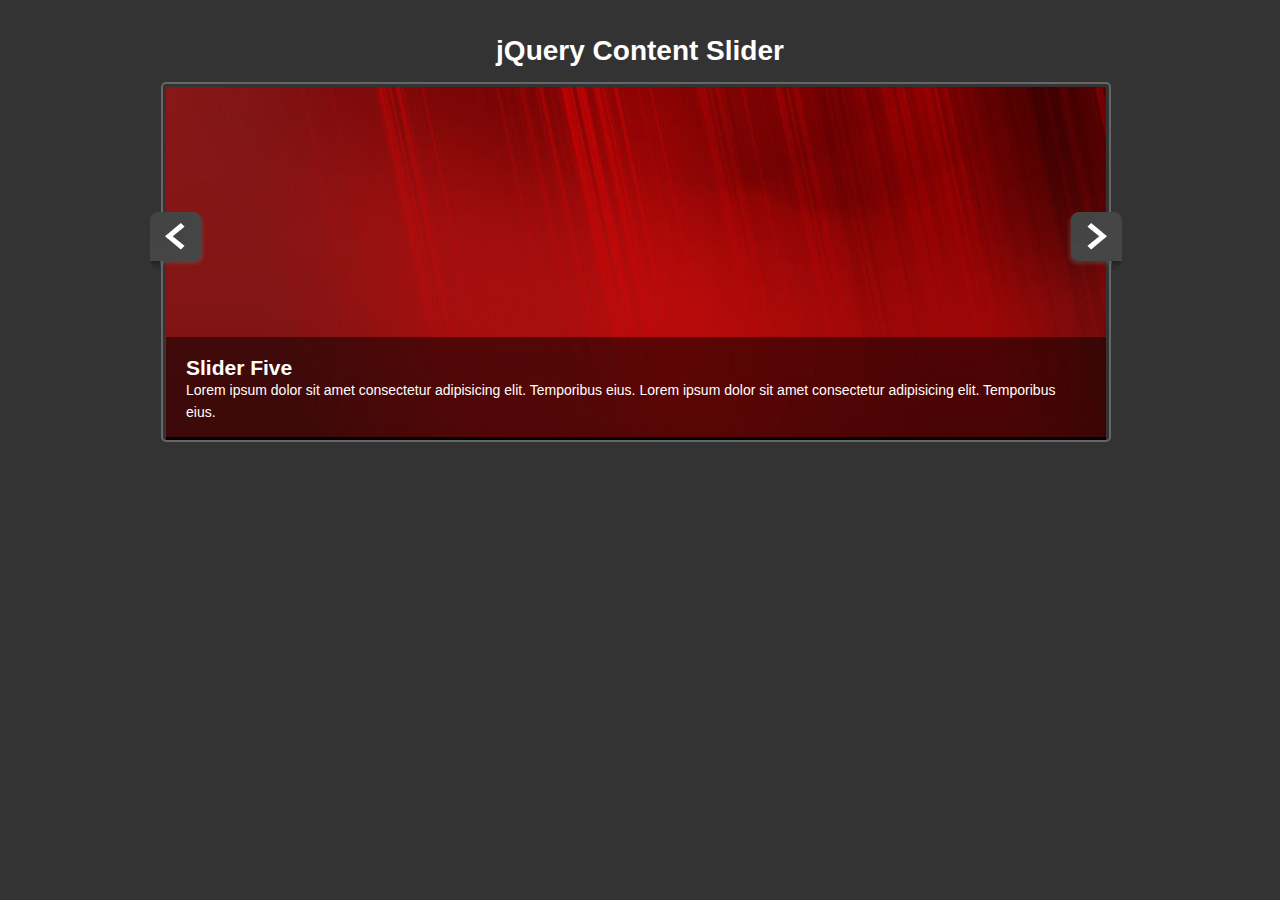
<file: jQuery Content Slider/index.html>
<!DOCTYPE html>
<html lang="en">

<head>
    <meta charset="UTF-8">
    <meta name="viewport" content="width=device-width, initial-scale=1.0">
    <meta http-equiv="X-UA-Compatible" content="ie=edge">
    <title>Document</title>
    <link rel="stylesheet" href="css/style.css">
    <script src="https://ajax.googleapis.com/ajax/libs/jquery/3.4.0/jquery.min.js"></script>

</head>

<body>
    <div id="container">
        <header>
            <h1>jQuery Content Slider</h1>
        </header>
        <img src="img/arrow-left.png" id="prev" alt="Prev">
        <div id="slider">
            <div class="slide active">
                <div class="slide-copy">
                    <h2>Slider One</h2>
                    <p>Lorem ipsum dolor sit amet consectetur adipisicing elit. Temporibus eius. Lorem ipsum dolor sit amet consectetur adipisicing elit. Temporibus eius.</p>
                </div>
                <img src="img/slide1.jpg" alt="">
            </div>
            <div class="slide">
                <div class="slide-copy">
                    <h2>Slider Two</h2>
                    <p>Lorem ipsum dolor sit amet consectetur adipisicing elit. Temporibus eius. Lorem ipsum dolor sit amet consectetur adipisicing elit. Temporibus eius.</p>
                </div>
                <img src="img/slide2.jpg" alt="">
            </div>
            <div class="slide">
                <div class="slide-copy">
                    <h2>Slider Three</h2>
                    <p>Lorem ipsum dolor sit amet consectetur adipisicing elit. Temporibus eius. Lorem ipsum dolor sit amet consectetur adipisicing elit. Temporibus eius.</p>
                </div>
                <img src="img/slide3.jpg" alt="">
            </div>
            <div class="slide">
                <div class="slide-copy">
                    <h2>Slider Foure</h2>
                    <p>Lorem ipsum dolor sit amet consectetur adipisicing elit. Temporibus eius. Lorem ipsum dolor sit amet consectetur adipisicing elit. Temporibus eius.</p>
                </div>
                <img src="img/slide4.jpg" alt="">
            </div>
            <div class="slide">
                <div class="slide-copy">
                    <h2>Slider Five</h2>
                    <p>Lorem ipsum dolor sit amet consectetur adipisicing elit. Temporibus eius. Lorem ipsum dolor sit amet consectetur adipisicing elit. Temporibus eius.</p>
                </div>
                <img src="img/slide5.jpg" alt="">

            </div>
            
        </div>
        <img src="img/arrow-right.png" id="next" alt="Next">
</body>

</html>
</file>
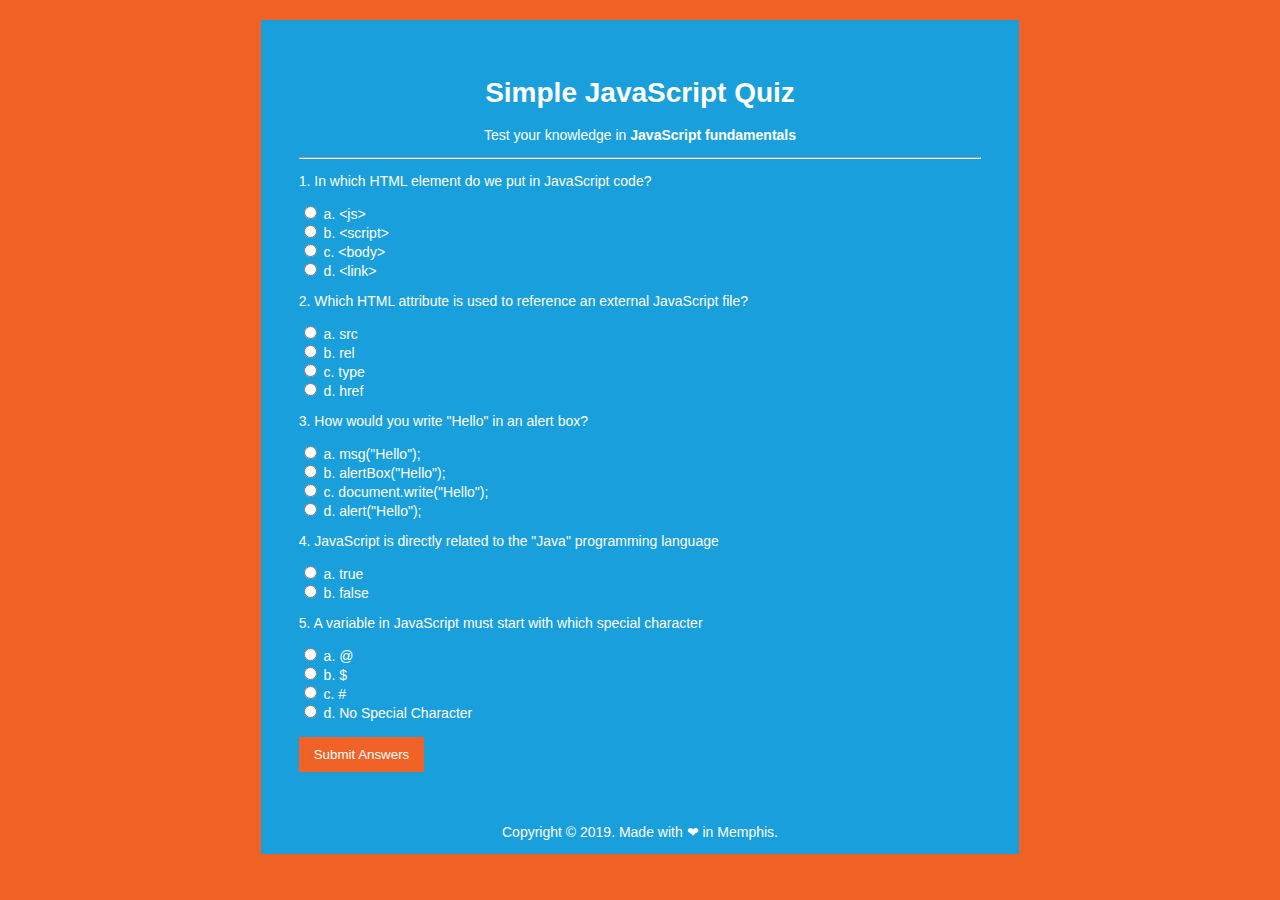
<file: Simple JavaScript Quiz/index.html>
<!DOCTYPE html>
<html lang="en">
<head>
    <meta charset="UTF-8">
    <meta name="viewport" content="width=device-width, initial-scale=1.0">
    <meta http-equiv="X-UA-Compatible" content="ie=edge">
    <title>Simple JavaScript Quiz</title>
    <link rel="stylesheet" href="css/styles.css">
</head>

<body>
<div class="container">
<form name="quizForm">
<div>
<header class="header">
    <h1>Simple JavaScript Quiz</h1>
    <p>Test your knowledge in <strong>JavaScript fundamentals</strong></p>
</header>
<hr/>
<section>
<div id="results"></div>
<p>1. In which HTML element do we put in JavaScript code?</p> 
    <div>
        <input type="radio" name="question1" id="question1" value="js">
        <label for="question1">a. &lt;js&gt; </label>
    </div>
    <div>
        <input type="radio" name="question1" id="question1" value="script" >
        <label for="question1">b. &lt;script&gt; </label>
    </div>
    <div>
        <input type="radio" name="question1" id="question1" value="body" >
        <label for="question1">c. &lt;body&gt; </label>
    </div>
    <div>
        <input type="radio" name="question1" id="question1" value="link" >
        <label for="question1">d. &lt;link&gt; </label>
    </div>
</div>
<div>
    <p>2. Which HTML attribute is used to reference an external JavaScript file?</p>
    <div>
        <input type="radio" name="question2" id="question2" value="src">
        <label for="question2">a. src</label>
    </div>
    <div>
        <input type="radio" name="question2" id="question2" value="rel">
        <label for="question2">b. rel</label>
    </div>
    <div>
        <input type="radio" name="question2" id="question2" value="type">
        <label for="question2">c. type</label>
    </div>
    <div>
        <input type="radio" name="question2" id="question2" value="href">
        <label for="question2">d. href </label>
    </div>
</div>
<div>
    <p>3. How would you write "Hello" in an alert box?</p>
    <div>
        <input type="radio" name="question3" id="question3" value="msg">
        <label for="question3">a. msg("Hello"); </label>
    </div>
    <div>
        <input type="radio" name="question3" id="question3" value="alertBox">
        <label for="question3">b. alertBox("Hello");  </label>
    </div>
    <div>
        <input type="radio" name="question3" id="question3" value="document">
        <label for="question3">c. document.write("Hello");  </label>
    </div>
    <div>
        <input type="radio" name="question3" id="question3" value="alert">
        <label for="question3">d. alert("Hello");  </label>
    </div>
</div>
<div>
    <p>4. JavaScript is directly related to the "Java" programming language</p>
    <div>
        <input type="radio" name="question4" id="question4" value="true">
        <label for="question4">a. true </label>
    </div>
    <div>
        <input type="radio" name="question4" id="question4" value="false">
        <label for="question4">b. false </label>
    </div>
</div>
<div>
    <p>5. A variable in JavaScript must start with which special character</p>
    <div>
        <input type="radio" name="question5" id="question5" value="at">
        <label for="question5">a. &#64; </label>
    </div>
    <div>
        <input type="radio" name="question5" id="question5" value="dollar">
        <label for="question5">b. &#36; </label>
    </div>
    <div>
        <input type="radio" name="question5" id="question5" value="hash">
        <label for="question5">c. &#35; </label>
    </div>
    <div>
        <input type="radio" name="question5" id="question5" value="none">
        <label for="question5">d. No Special Character </label>
    </div>
</div>
<br>
<button type="submit">Submit Answers</button>
</form>
</section>
<footer>
    <p>Copyright &copy; 2019. Made with ❤ in Memphis.</p>
</footer>
</div> <!--container-->    
<script src="scripts/app-v2.js"></script> 
</body>
</html>
</file>
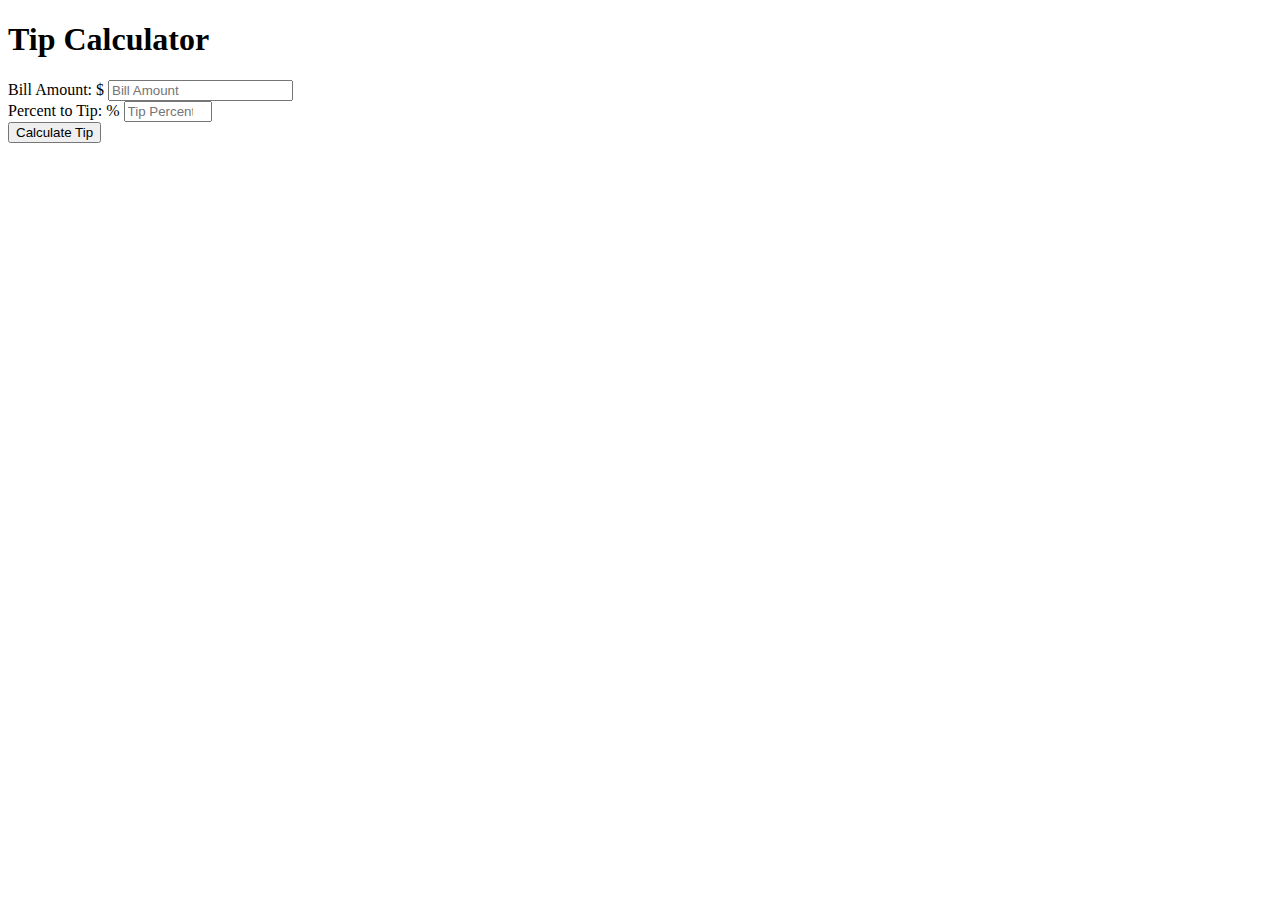
<file: Tip Calculator/index.html>
<!DOCTYPE html>
<html lang="en">
<head>
    <meta charset="UTF-8">
    <meta name="viewport" content="width=device-width, initial-scale=1.0">
    <meta http-equiv="X-UA-Compatible" content="ie=edge">
    <title>Simple Tip Calculator</title>
</head>
<body>
    <h1>Tip Calculator</h1>
    <form>
        <label for="amount">Bill Amount: $</label>
        <input type="amount" step="0.01" min="0" name="amount" placeholder="Bill Amount">
    </br>
        <label for="percentTip">Percent to Tip: %</label>
        <input type="number" step="0.01" min="0" max="100" name="percentTip" placeholder="Tip Percentage">
    </br>
    <button type="submit">Calculate Tip</button>
    </form>
    <p id="summary"></p>
    <p id="total-bill"></p>
    <script src="calculator.js"></script>
</body>
</html>
</file>
<file: __Project _Change_Color_Background/css/style.css>
button {
    margin-top: 50vh
}
</file>
<file: _Filter_Project/css/style.css>
@import url("https://fonts.googleapis.com/css?family=Kaushan+Script");

:root {
  --mainPink: #ef7998;
  --mainYellow: rgb(249, 228, 148);
  --mainWhite: #fff;
  --mainBlack: #000;
  --yellowTrans: rgba(249, 228, 148, 0.5);
  --mainGrey: rgb(238, 238, 238);
}

body {
  font-family: "Kaushan Script", cursive;
  background: var(--mainWhite);
  color: var(--mainBlack);
}
/* nav links */
.navbar-toggler {
  outline: none !important;
}
.toggler-icon {
  font-size: 2.5rem;
  color: var(--mainPink);
}
.nav-link {
  color: var(--mainPink);
  font-size: 1.5rem;
  transition: all 0.5s ease-in-out;
}
.nav-link:hover {
  color: var(--mainBlack);
}
/* end of nav links */
/* info icons */
.cart-info__icon {
  color: var(--mainBlack);
  cursor: pointer;
}

.cart-info {
  border: 0.1rem solid var(--mainBlack);
  color: var(--mainBlack);
  border-radius: 0.25rem;
  padding: 0.4rem 0.6rem;
  cursor: pointer;
}
.cart-info:hover {
  background: var(--mainPink);
  border-color: var(--mainPink);
  color: var(--mainWhite);
}
.cart-info:hover .cart-info__icon {
  color: var(--mainWhite);
}
/* end of info icons */
/* banner */

.max-height {
  min-height: calc(100vh - 76px);
  background: linear-gradient(var(--yellowTrans), var(--yellowTrans)),
    url("../img/headerBcg.jpeg") center/cover fixed no-repeat;
  position: relative;
}
.banner {
  color: var(--mainWhite);
  margin-top: -4rem;
}
.banner-title {
  color: var(--mainPink);
  font-size: 4rem;
}
.banner-link {
  font-size: 1.5rem;
  color: var(--mainBlack);
  border: 0.2rem solid var(--mainBlack);
}
.banner-link:hover {
  background: var(--mainBlack);
  color: var(--mainPink);
}
/* endo of banner */
/* cart  */
.cart {
  position: absolute;
  min-height: 10rem;
  background: var(--mainWhite);
  top: 0;
  right: 0;
  transition: all 0.3s ease-in-out;
  background: rgba(255, 255, 255, 0.5);
  width: 0;
  overflow: hidden;
}
.show-cart {
  width: 18rem;
  padding: 2rem 1.5rem;
  transform: rotateY(-360deg);
}
.cart-item {
  transition: all 2s ease-in-out;
}

/* end of cart */
/* cart item */
.cart-item-remove {
  color: var(--mainPink);
  transition: all 1s ease-in-out;
}
.cart-item-remove:hover {
  transform: scale(1.1);
  color: var(--mainBlack);
}
#cart-item-price {
  font-size: 0.8rem;
}
/* cart item */
/* cart buttons */
.btn-pink {
  color: var(--mainPink) !important;
  border-color: var(--mainPink) !important;
}
.btn-black {
  color: var(--mainBlack) !important;
  border-color: var(--mainBlack) !important;
}
.btn-black:hover {
  color: var(--mainPink) !important;
  background: var(--mainBlack) !important;
}
.btn-pink:hover {
  background: var(--mainPink) !important;
  color: var(--mainBlack) !important;
}
/* end of cart buttons */

/* about */
.about-img__container {
  position: relative;
}

.about-img__container::before {
  content: "";
  position: absolute;
  top: -1.5rem;
  left: -1.7rem;
  width: 100%;
  height: 100%;
  outline: 0.5rem solid var(--mainYellow);
  z-index: -1;
  transition: all 1s ease-in-out;
}
.about-img__container:hover:before {
  top: 0;
  left: 0;
}

/*end of  about */

/* store items */
.store {
  background: var(--mainGrey);
}
.img-container {
  position: relative;
  overflow: hidden;
  cursor: pointer;
}
.store-img {
  transition: all 1s ease-in-out;
}
.img-container:hover .store-img {
  transform: scale(1.2);
}
.store-item-icon {
  position: absolute;
  bottom: 0;
  right: 0;
  padding: 0.75rem;
  background: var(--mainYellow);
  border-top-left-radius: 1rem;
  transition: all 1s ease-in-out;
  transform: translate(100%, 100%);
}
.img-container:hover .store-item-icon {
  transform: translate(0, 0);
}
.store-item-icon:hover {
  color: var(--mainWhite);
}
.store-item-value {
  color: --mainYellow;
}
/*end of  store items */
.search-box {
  background: var(--mainPink);
  color: var(--mainBlack);
}
</file>
<file: _Project_Background_Image_Slider/css/main.css>
:root {
  --mainWhite: #f2fdff;
  --mainBlue: #3e92cc;
}
.max-height {
  min-height: 100vh;
}
body {
  background: var(--mainWhite);
}
.img-container {
  min-height: 60vh;
  background: url("../img/contBcg-0.jpeg") center/cover fixed no-repeat;
  border: 0.5rem solid var(--mainBlue);
  border-radius: 0.5rem;
  position: relative;
}
@media screen and (min-width: 768px) {
  .img-container {
    min-height: 80vh;
  }
}

.btn-left {
  position: absolute;
  top: 50%;
  left: 0;
  background: var(--mainBlue);
  color: var(--mainWhite) !important;
  transform: translate(-50%, -50%);
  border: 0.2rem solid var(--mainBlue);
  font-size: 1.2rem;
}
.btn-left:hover {
  border-color: var(--mainBlue);
  background: var(--mainWhite);
  color: var(--mainBlue) !important;
}
.btn-right {
  position: absolute;
  top: 50%;
  right: 0;
  background: var(--mainBlue);
  color: var(--mainWhite) !important;
  font-size: 1.2rem;
  transform: translate(50%, -50%);
  border: 0.2rem solid var(--mainBlue);
}
.btn-right:hover {
  border-color: var(--mainBlue);
  background: var(--mainWhite);
  color: var(--mainBlue) !important;
}
</file>
<file: _Project_Counter/css/main.css>
:root {
  --mainWhite: #f5f5f5;
  --mainGreen: #7fb800;
  --mainBlue: #0d2c54;
  --lightBlue: #00a6ed;
  --mainBlack: #333333;
}
.max-height {
  min-height: 100vh;
}
body {
  background: url("../img/mainBcg.jpeg") center/cover fixed no-repeat;
  color: var(--mainWhite);
}
.main-container {
  border: 0.1rem solid var(--mainWhite);
  box-shadow: 0 0.5rem 0.5rem rgba(0, 0, 0, 0.9);
  border-radius: 0.2rem;
}
#counter {
  color: var(--mainGreen);
  font-size: 10rem;
  color: var(--mainBlack);
}
.prevBtn,
.nextBtn {
  box-shadow: 0 0.2rem 0.5rem rgba(0, 0, 0, 0.9);
  background: var(--mainBlue);
  color: var(--mainWhite);
}
.prevBtn:hover {
  background: var(--lightBlue);
}
.nextBtn:hover {
  background: var(--lightBlue);
}
</file>
<file: _Project_Hex_Color_Background/css/main.css>
.max-height{
 min-height: 100vh;
}
</file>
<file: _Project_Pass_The_Message/css/main.css>
:root {
  --lightBlue: #95b8d1;
  --mainwhite: #f5f5f5;
  --mainBlack: #333333;
}
.max-height {
  min-height: 100vh;
}
body {
  background: var(--lightBlue);
}
.message-container {
  background: var(--mainwhite);
}
.message-content {
  color: var(--lightBlue);
}
#submitBtn {
  background: var(--lightBlue);
  color: var(--mainwhite);
}
#submitBtn:hover {
  color: var(--lightBlue);
  color: var(--mainBlack);
}

.feedback {
  display: none;
}

.show {
  display: block;
}
</file>
<file: _Project_Random_Quotes/css/main.css>
.max-height {
  min-height: 100vh;
}
body {
  background: #b09e99;
}
.quote-container {
  background: rgba(255, 255, 255, 0.5);
}
#generate-btn {
  color: white !important;
  background: #64b6ac !important;
  border-color: #64b6ac !important;
  cursor: pointer;
  font-size: 1.5rem;
  padding: 0.5rem 1rem;
}
#generate-btn:hover {
  background: #b09e99 !important;
  border-color: #b09e99 !important;
  color: #333333 !important;
}
.author {
  color: #64b6ac;
}
</file>
<file: _Project_Testimonials/css/main.css>
.max-height{
 min-height: 100vh;
 background:linear-gradient(rgba(0,0,0,0.5),rgba(0,0,0,0.5)) ,url('../img/questionBcg.jpeg')center/cover no-repeat fixed;
}
.title-heading{
 color:#f15025;
}
.title-subheading{
 color: white;
}
.customer-card{
 background: transparent!important;
 color:white;
 border:0.05rem solid white;
 padding-bottom: 1rem;
 padding-left: 1rem;
 padding-right: 1rem;
 position: relative;
}
.img-card{
 border-radius: 50%;
 margin-bottom: 1rem;
 margin-top: -3rem;
}
.star-icon{
 color: #f15025;
}
.quote-icon{
 font-size: 2rem;
 color: #f15025;
}
.prevBtn,.nextBtn{
 font-size: 1.5rem;
 padding: 0.1rem;
 color:#f15025;
 border:0.1rem solid #f15025;
 display: inline-block;
 position: absolute;
 padding: 0.4rem;
 border-radius: 50%;
 transition: all 1s ease-in-out;
}
.prevBtn:hover{
background: #f15025;
color: white;

}
.nextBtn:hover{
background: #f15025;
color: white;

}
.prevBtn{
 top: 50%;
 left: 0;
 transform: translate(-120%,-50%);
}
.nextBtn{
 top: 50%;
 right: 0;
 transform: translate(120%,-50%);
}
</file>
<file: jQuery Content Slider/css/style.css>
*{
    margin: 0;
    padding: 0;
}

body{
    font-family: Arial, Helvetica, sans-serif;
    font-size: 14px;
    color: #fff;
    background: #333;
    line-height: 1.6em;
}

a{
    color: #fff;
    text-decoration: none;
}

h1{
    text-align: center;
    margin-bottom: 20px;
}

#container{
    width: 980px;
    margin: 40px auto;
    overflow: hidden;
}

#slider{
    width:940px;
    height: 350px;
    position: relative;
    overflow: hidden;
    float:left;
    padding: 3px;
    border: #666 solid 2px;
    border-radius: 5px;
}

#slider img{
    width:940px;
    height: 350px;
}

.slide {
    position: absolute;
}

.slide-copy{
    position:absolute;
    bottom: 0;
    left: 0;
    padding: 20px;
    background: #7f7f7f;
    background: rgba(0,0,0,0.5)
}

#prev, #next {
    float: left;
    margin-top: 130px;
    cursor: pointer;
    position: relative;
    z-index: 100;
}

#prev{
    margin-right: -45px;
}

#next{
    margin-left: -45px;
}
</file>
<file: Simple JavaScript Quiz/css/styles.css>
body{
    background-color:#f06226;
    color: white;
    font-family: Arial, Helvetica, sans-serif;
    font-size: 14px;
}

.container {
    width: 60%;
    margin: 20px auto;
    background: #199fdb;
    overflow: auto;
    
}

header, footer {
    text-align: center;
}

span {
    color: black;
}

form {
    padding: 5%;
}

button[type='submit'] {
    background: #f06226;
    border: 0;
    color: #fff;
    padding: 10px 15px;
    cursor:pointer;
}

#results h3{
  background: #f06226;
  padding: 10px;
  margin: 10px 0;  
}
</file>
